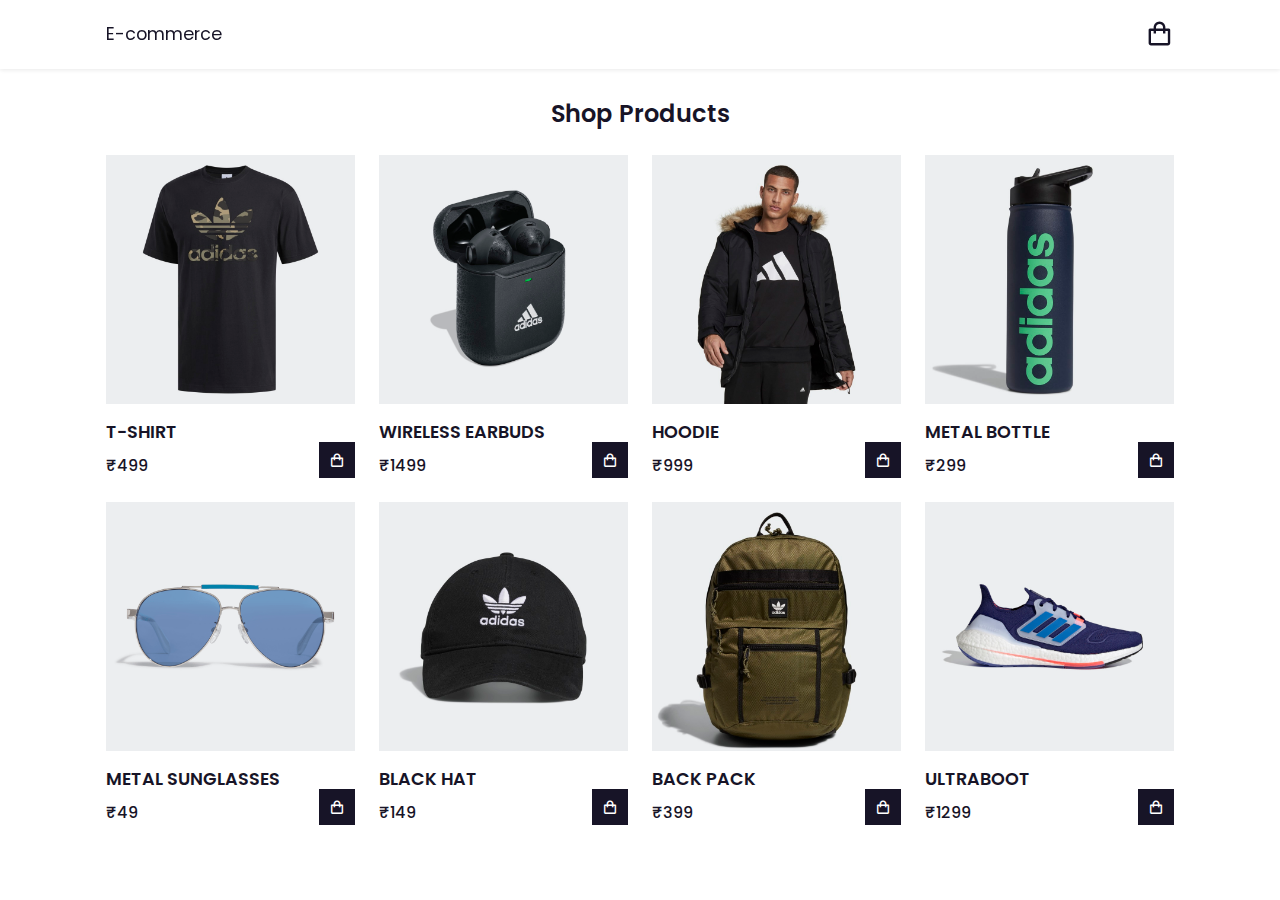
<file: e-commerceProjectForInternship/index.html>
<!DOCTYPE html>
<html lang="en">
<head>
    <meta charset="UTF-8">
    <meta name="viewport" content="width=device-width, initial-scale=1.0">
    <title>E-commerce website</title>
    <link rel="stylesheet" href="css/style.css">
    <link href='https://unpkg.com/boxicons@2.1.4/css/boxicons.min.css' rel='stylesheet'>

</head>
<body>
    
    <header>
        <div class="nav container">
            <a href="#" class="logo">E-commerce</a>
            <i class='bx bx-shopping-bag' id="cart-icon"></i>
            <div class="cart">
                <h2 class="cart-title">Your cart</h2>
                <div class="cart-content">
                    
                </div>
                <div class="total">
                    <div class="total-title">Total</div>
                    <div class="total-price">₹0</div>
                </div>
                <button type="button" class="btn-buy">Buy Now</button>
                <i class='bx bx-x' id="close-cart"></i>
            </div>
        </div>
    </header>
    <section class="shop container">
        <h2 class="section-title">Shop Products</h2>
        <div class="shop-content">
            <div class="product-box">
                <img src="img/product1.jpg" alt="" class="product-img">
                <h2 class="product-title">T-SHIRT</h2>
                <span class="price">₹499</span>
                <i class='bx bx-shopping-bag add-cart'></i>
            </div>
            <div class="product-box">
                <img src="img/product2.jpg" alt="" class="product-img">
                <h2 class="product-title">WIRELESS EARBUDS</h2>
                <span class="price">₹1499</span>
                <i class='bx bx-shopping-bag add-cart'></i>
            </div>
            <div class="product-box">
                <img src="img/product3.jpg" alt="" class="product-img">
                <h2 class="product-title">HOODIE</h2>
                <span class="price">₹999</span>
                <i class='bx bx-shopping-bag add-cart'></i>
            </div>
            <div class="product-box">
                <img src="img/product4.jpg" alt="" class="product-img">
                <h2 class="product-title">METAL BOTTLE</h2>
                <span class="price">₹299</span>
                <i class='bx bx-shopping-bag add-cart'></i>
            </div>
            <div class="product-box">
                <img src="img/product5.jpg" alt="" class="product-img">
                <h2 class="product-title">METAL SUNGLASSES</h2>
                <span class="price">₹49</span>
                <i class='bx bx-shopping-bag add-cart'></i>
            </div>
            <div class="product-box">
                <img src="img/product6.jpg" alt="" class="product-img">
                <h2 class="product-title">BLACK HAT</h2>
                <span class="price">₹149</span>
                <i class='bx bx-shopping-bag add-cart'></i>
            </div>
            <div class="product-box">
                <img src="img/product7.jpg" alt="" class="product-img">
                <h2 class="product-title">BACK PACK</h2>
                <span class="price">₹399</span>
                <i class='bx bx-shopping-bag add-cart'></i>
            </div>
            <div class="product-box">
                <img src="img/product8.jpg" alt="" class="product-img">
                <h2 class="product-title">ULTRABOOT</h2>
                <span class="price">₹1299</span>
                <i class='bx bx-shopping-bag add-cart'></i>
            </div>
        </div>
    </section>

    <script src="js/main.js"></script>

</body>
</html>
</file>
<file: e-commerceProjectForInternship/css/style.css>
@import url('https://fonts.googleapis.com/css2?family=Poppins:wght@400;500;600;700&display=swap');
*{
    font-family: 'Poppins', sans-serif;
    margin: 0;
    padding: 0;
    scroll-padding-top: 2rem;
    scroll-behavior: smooth;
    box-sizing: border-box;
    list-style: none;
    text-decoration: none;
}
:root {
    --main-color: #fd4646;
    --text-color: #171427;
    --bg-color: #fff;
}
img{
    width: 100%;
}
body{
    color: var(--text-color);
}
.container{
    max-width: 1068px;
    margin: auto;
    width: 100%;
}
section{
    padding: 4rem 0 3rem;
}
header{
    position: fixed;
    top: 0;
    left: 0;
    width: 100%;
    background: var(--bg-color);
    box-shadow: 0 1px 4px hsl(0 4% 15% / 10%);
    z-index: 100;
}
.nav{
    display: flex;
    align-items: center;
    justify-content: space-between;
    padding: 20px 0;
}
.logo{
    font-size: 1.1rem;
    color: var(--text-color);
    font-weight: 400;
}
#cart-icon{
    font-size: 1.8rem;
    cursor: pointer;
}
.cart {
    position: fixed;
    top: 0;
    right: -100%;
    width: 360px;
    min-height: 100vh;
    padding: 20px;
    background: var(--bg-color);
    box-shadow: -2px 0 4px hsl(0 4% 15% / 10%);
    transition: 0.3s;
}
.cart.active{
    right: 0;
}
.cart-title{
    text-align: center;
    font-size: 1.5rem;
    font-weight: 600;
    margin-top: 2rem;
}
.cart-box{
    display: grid;
    grid-template-columns: 32% 50% 18%;
    align-items: center;
    gap: 1rem;
    margin-top: 1rem;
}
.cart-img{
    width: 100px;
    height: 100px;
    object-fit: contain;
    padding: 10px;
}
.detail-box{
    display: grid;
    row-gap: 0.5rem;
}
.cart-product-title{
    font-size: 1rem;
    text-transform: uppercase;
}
.cart-price{
    font-weight: 500;
}
.cart-quantity{
    border: 1px solid var(--text-color);
    outline-color: var(--main-color);
    width: 2.4rem;
    text-align: center;
    font-size: 1rem;
}
.cart-remove{
    font-size: 24px;
    color: var(--main-color);
    cursor: pointer;
}
.total{
    display: flex;
    justify-content: flex-end;
    margin-top: 1.5rem;
    border-top: 1px solid var(--text-color);
}
.total-title{
    font-size: 1rem;
    font-weight: 600;
}
.total-price{
    margin-left: 0.5rem;
}
.btn-buy{
    display: flex;
    margin: 1.5rem auto 0 auto;
    padding: 12px 20px;
    border: none;
    background: var(--main-color);
    color: var(--bg-color);
    font-size: 1rem;
    font-weight: 500;
    cursor: pointer;
}
.btn-buy:hover{
    background: var(--text-color);
}
#close-cart{
    position: absolute;
    top: 1rem;
    right: 0.8rem;
    font-size: 2rem;
    color: var(--text-color);
    cursor: pointer;
}
.section-title{
    font-size: 1.5rem;
    font-weight: 600;
    text-align: center;
    margin-bottom: 1.5rem;
}
.shop{
    margin-top: 2rem;
}
.shop-content{
    display: grid;
    grid-template-columns: repeat(auto-fit,minmax(220px,auto));
    gap: 1.5rem;
}
.product-box{
    position: relative;
}
.product-box:hover{
    padding: 10px;
    border: 1px solid var(--text-color);
    transition: 0.4s;
}
.product-img{
    width: 100%;
    height: auto;
    margin-bottom: 0.5rem;
}
.product-title{
    font-size: 1.1rem;
    font-weight: 600;
    text-transform: uppercase;
    margin-bottom: 0.5rem;
}
.price{
    font-weight: 500;
}
.add-cart{
    position: absolute;
    bottom: 0;
    right: 0;
    background: var(--text-color);
    color: var(--bg-color);
    padding: 10px;
    cursor: pointer;
}
.add-cart:hover{
    background: hsl(249, 32%, 17%);
}

/* Making Responsive */
@media(max-width:1080px){
    .nav{
        padding:15px;
    }
    section{
        padding:3rem 0 2rem;
    }
    .container{
        margin: 0 auto;
        width: 90%;
    }
    .shop{
        margin-top: 2rem !important;
    }
}
@media(max-width:400px){
    .nav{
        padding: 11px;
    }
    .logo{
        font-size: 1rem;
    }
    .cart{
        width: 320px;
    }
}
@media(max-width:360px){
    .shop{
        margin-top: 1rem !important;
    }
    .cart{
        width: 280px;
    }
}
</file>
